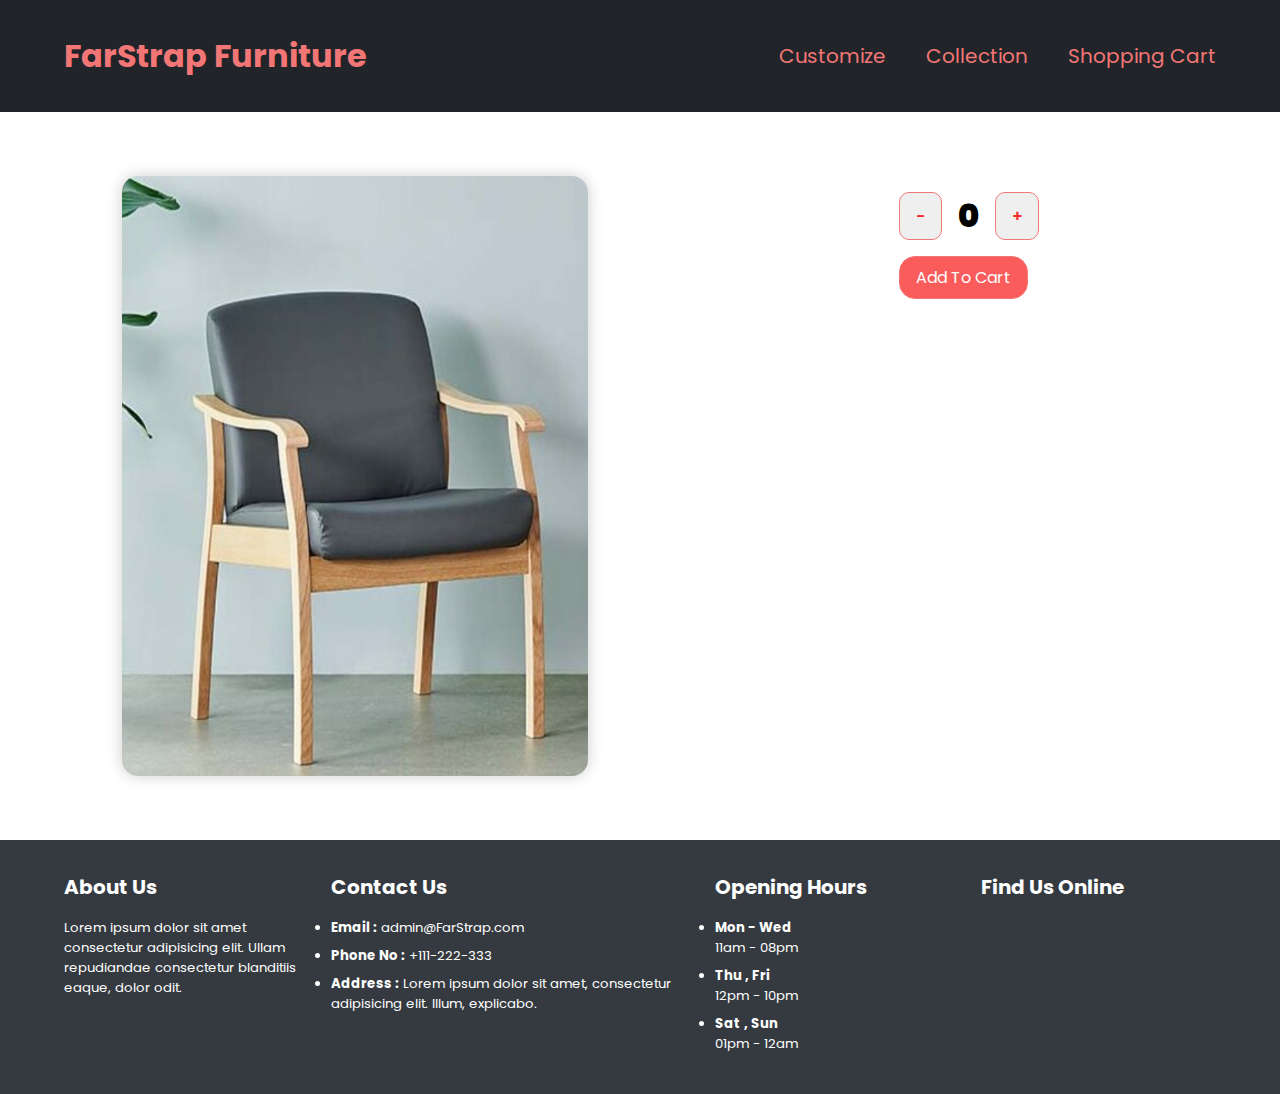
<file: senator5371.html>
<!DOCTYPE html>
<html lang="en">
  <head>
    <meta charset="UTF-8" />
    <meta http-equiv="X-UA-Compatible" content="IE=edge" />
    <meta name="viewport" content="width=device-width, initial-scale=1.0" />
    <link
      rel="stylesheet"
      href="https://cdnjs.cloudflare.com/ajax/libs/font-awesome/6.0.0-beta3/css/all.min.css"
      integrity="sha512-Fo3rlrZj/k7ujTnHg4CGR2D7kSs0v4LLanw2qksYuRlEzO+tcaEPQogQ0KaoGN26/zrn20ImR1DfuLWnOo7aBA=="
      crossorigin="anonymous"
      referrerpolicy="no-referrer"
    />
    <link rel="preconnect" href="https://fonts.googleapis.com" />
    <link rel="preconnect" href="https://fonts.gstatic.com" crossorigin />
    <link
      href="https://fonts.googleapis.com/css2?family=Poppins:wght@400;600&display=swap"
      rel="stylesheet"
    />
    <script src="./app.js" defer></script>
    <link rel="stylesheet" href="style.css" />
    <title>senator-5371</title>
  </head>
  <body>
    <!-- nav start  -->

    <nav>
      <div class="container nav">
        <h1 class="logo"><a href="./index.html">FarStrap Furniture</a></h1>
        <ul class="navigation">
          <li>
            <a href="#" class="flex-link customize"
              >Customize
              <i class="fas fa-sort-down"></i>
            </a>
            <ul class="dropdown customize-dropdown">
              <li>
                <a href="#" class="dropdown-link"
                  ><p class="link-text">height</p>
                  <input type="text" placeholder="cm"
                /></a>
              </li>
              <li>
                <a href="#" class="dropdown-link"
                  ><p class="link-text">width</p>
                  <input type="text" placeholder="cm"
                /></a>
              </li>
            </ul>
          </li>
          <li>
            <a href="#" class="flex-link collection"
              >Collection
              <i class="fas fa-sort-down"></i>
            </a>
            <ul class="dropdown collection-dropdown">
              <li>
                <a href="#" class="dropdown-link">Home-Line 6311 </a>
              </li>
              <li>
                <a href="#" class="dropdown-link">Home-Line 6141 </a>
              </li>
              <li>
                <a href="#" class="dropdown-link">Munin</a>
              </li>
              <li>
                <a href="#" class="dropdown-link">Plus 5031</a>
              </li>
              <li>
                <a href="#" class="dropdown-link">Scala 5412 </a>
              </li>
              <li>
                <a href="#" class="dropdown-link">Senator 5371</a>
              </li>
            </ul>
          </li>

          <li>
            <a href="#">Shopping Cart <i class="fas fa-shopping-cart"></i></a>
          </li>
        </ul>
      </div>
    </nav>

    <!-- nav end  -->

    <main class="item">
      <div class="container item-main">
        <div class="item-img">
          <img src="./img/senator5371.jpeg" alt="" />
        </div>
        <div class="right-col">
          <div class="quantity">
            <button class="btn-counter btn-decrease">-</button>
            <span class="counter">0</span>
            <button class="btn-counter btn-increase">+</button>
          </div>
          <a href="#" class="btn pri-btn"
            >Add To Cart <i class="fas fa-cart-plus"></i
          ></a>
        </div>
      </div>
    </main>

    <footer>
      <div class="container footer">
        <div class="about-us">
          <h3 class="footer-title">About Us</h3>
          <p class="footer-text">
            Lorem ipsum dolor sit amet consectetur adipisicing elit. Ullam
            repudiandae consectetur blanditiis eaque, dolor odit.
          </p>
        </div>
        <div class="contact">
          <h3 class="footer-title">Contact Us</h3>
          <ul class="contact-info">
            <li><b>Email :</b> admin@FarStrap.com</li>
            <li><b>Phone No :</b> +111-222-333</li>
            <li>
              <b>Address :</b> Lorem ipsum dolor sit amet, consectetur
              adipisicing elit. Illum, explicabo.
            </li>
          </ul>
        </div>
        <div class="opening-hours">
          <h3 class="footer-title">Opening Hours</h3>
          <ul class="opening-hours-info">
            <li>
              <b>Mon - Wed</b> <br />
              11am - 08pm
            </li>
            <li>
              <b>Thu , Fri</b><br />
              12pm - 10pm
            </li>
            <li>
              <b>Sat , Sun</b><br />
              01pm - 12am
            </li>
          </ul>
        </div>
        <div class="social-icons">
          <h3 class="footer-title">Find Us Online</h3>
          <div class="footer-icons">
            <a href="#">
              <i class="fab fa-facebook-square social"></i>
            </a>
            <a href="#">
              <i class="fab fa-instagram social"></i>
            </a>
            <a href="#">
              <i class="fab fa-twitter-square social"></i>
            </a>
            <a href="#">
              <i class="fab fa-pinterest-square social"></i>
            </a>
          </div>
        </div>
      </div>
    </footer>
  </body>
</html>
</file>
<file: style.css>
* {
  margin: 0;
  padding: 0;
  box-sizing: border-box;
}

.container {
  width: 90%;
  max-width: 1184px;
  margin: 0 auto;
}

body {
  font-family: 'Poppins', sans-serif;
}

ul {
  list-style: none;
}
a {
  text-decoration: none;
  color: #f37676;
  transition: all 200ms ease-in-out;
  cursor: pointer;
}
nav {
  background-color: #212529;
  padding: 2rem 0;
  color: #fefefe;
}
.nav {
  display: flex;
  justify-content: space-between;
  align-items: center;
}
.navigation {
  display: flex;
  justify-content: space-between;
  align-items: center;
  gap: 2rem;
  font-size: 1.25rem;
  color: #f37676;
}

.flex-link {
  display: flex;
  gap: 0.5rem;
}

a:hover {
  color: #fde0e0;
}

input {
  width: 4rem;
  margin-left: auto;
}

.dropdown {
  width: 11rem;
  padding: 1rem;
  background-color: #212529;
}
.dropdown-link {
  display: flex;
  justify-content: space-between;
  padding: 0.5rem 0;
  cursor: pointer;
  border-bottom: 1px solid #fefefe27;
}

.customize {
  position: relative;
}

.customize-dropdown {
  position: absolute;
  top: 99px;
  display: none;
}
.collection {
  position: relative;
}
.collection-dropdown {
  position: absolute;
  top: 99px;
  display: none;
}

.show {
  display: inline-block;
}

.main {
  background-color: #f8f9fa;
}

img {
  width: 100%;
  border-radius: 1rem;
  box-shadow: 0px 0px 15px rgba(0, 0, 0, 0.2);
}
.grid {
  padding: 4rem 0;
  display: grid;
  grid-gap: 1rem;
  grid-template-columns: 1fr 1fr 1fr;
  align-items: start;
}
.article {
  padding: 2rem;
  border: 2px solid #fa5c5c2f;
  border-radius: 1rem;
}
.article-img {
  height: 400px;
  width: 300px;
}
.article-img-img {
  width: 300px;
  height: 400px;
  object-fit: cover;
}

.article-title {
  margin: 1rem 0 2rem 0;
}
.article-info {
  margin: 1rem 0;
  font-size: 0.875rem;
}
.btns {
  display: flex;
  justify-content: space-between;
}
.btn {
  color: #f72b2b;
  padding: 0.5rem 1rem;
  border-radius: 1rem;
  font-size: 1rem;
  display: inline-block;
  border: 1px solid #f37676;
}
.pri-btn {
  background-color: #fa5c5c;
  color: #fefefe;
}

.btn:hover {
  background-color: #fa5c5c;
  color: #fff;
}
.pri-btn:hover {
  background-color: #f72b2b;
  color: #fff;
}
button {
  font-family: 'Poppins', sans-serif;
  cursor: pointer;
}
.article-title {
  text-transform: uppercase;
}
.contact-info,
.opening-hours-info {
  list-style: disc;
}
footer {
  background-color: #343a40;
}

.footer {
  display: grid;
  grid-template-columns: 2fr 3fr 2fr 2fr;
  font-size: 0.825rem;
  grid-gap: 2rem;
  color: #fefefe;
  padding: 2rem 0;
}
.footer2 {
  display: grid;
  grid-template-columns: 2fr 3fr 2fr 2fr;
  font-size: 0.825rem;
  grid-gap: 2rem;
  color: #fefefe;
  padding: 2rem 0;
}
.footer-title {
  font-size: 1.25rem;
  margin-bottom: 1rem;
}
.footer-icons {
  display: flex;
  gap: 1rem;
}
.social {
  font-size: 2rem;
  color: #f37676;
}

.footer li {
  margin-bottom: 0.5rem;
}

.item {
  padding: 4rem;
}

.item-img {
  width: 60%;
  height: 600px;
}

.item-img img {
  width: 100%;
  height: 600px;
}

.counter {
  display: block;
  font-size: 2rem;
  font-weight: 900;
}

.btn-counter {
  padding: 0.25em 1rem;
  display: inline-block;
  border: none;
  border-radius: 10px;
  border: 1px solid #f37676;
  color: #f72b2b;
  cursor: pointer;
  transition: background-color 150ms ease-in-out;
  font-size: 1rem;
  font-weight: 600;
}
/* .btn:hover {
  background-color: #343a40;
} */
.btn-counter:active {
  background-color: #6c757d;
}

.quantity {
  display: flex;
  gap: 1rem;
  margin: 1rem 0;
}

.item-main {
  display: grid;
  grid-template-columns: 3fr 1fr;
  grid-template-rows: auto;
  align-items: start;
}
</file>
